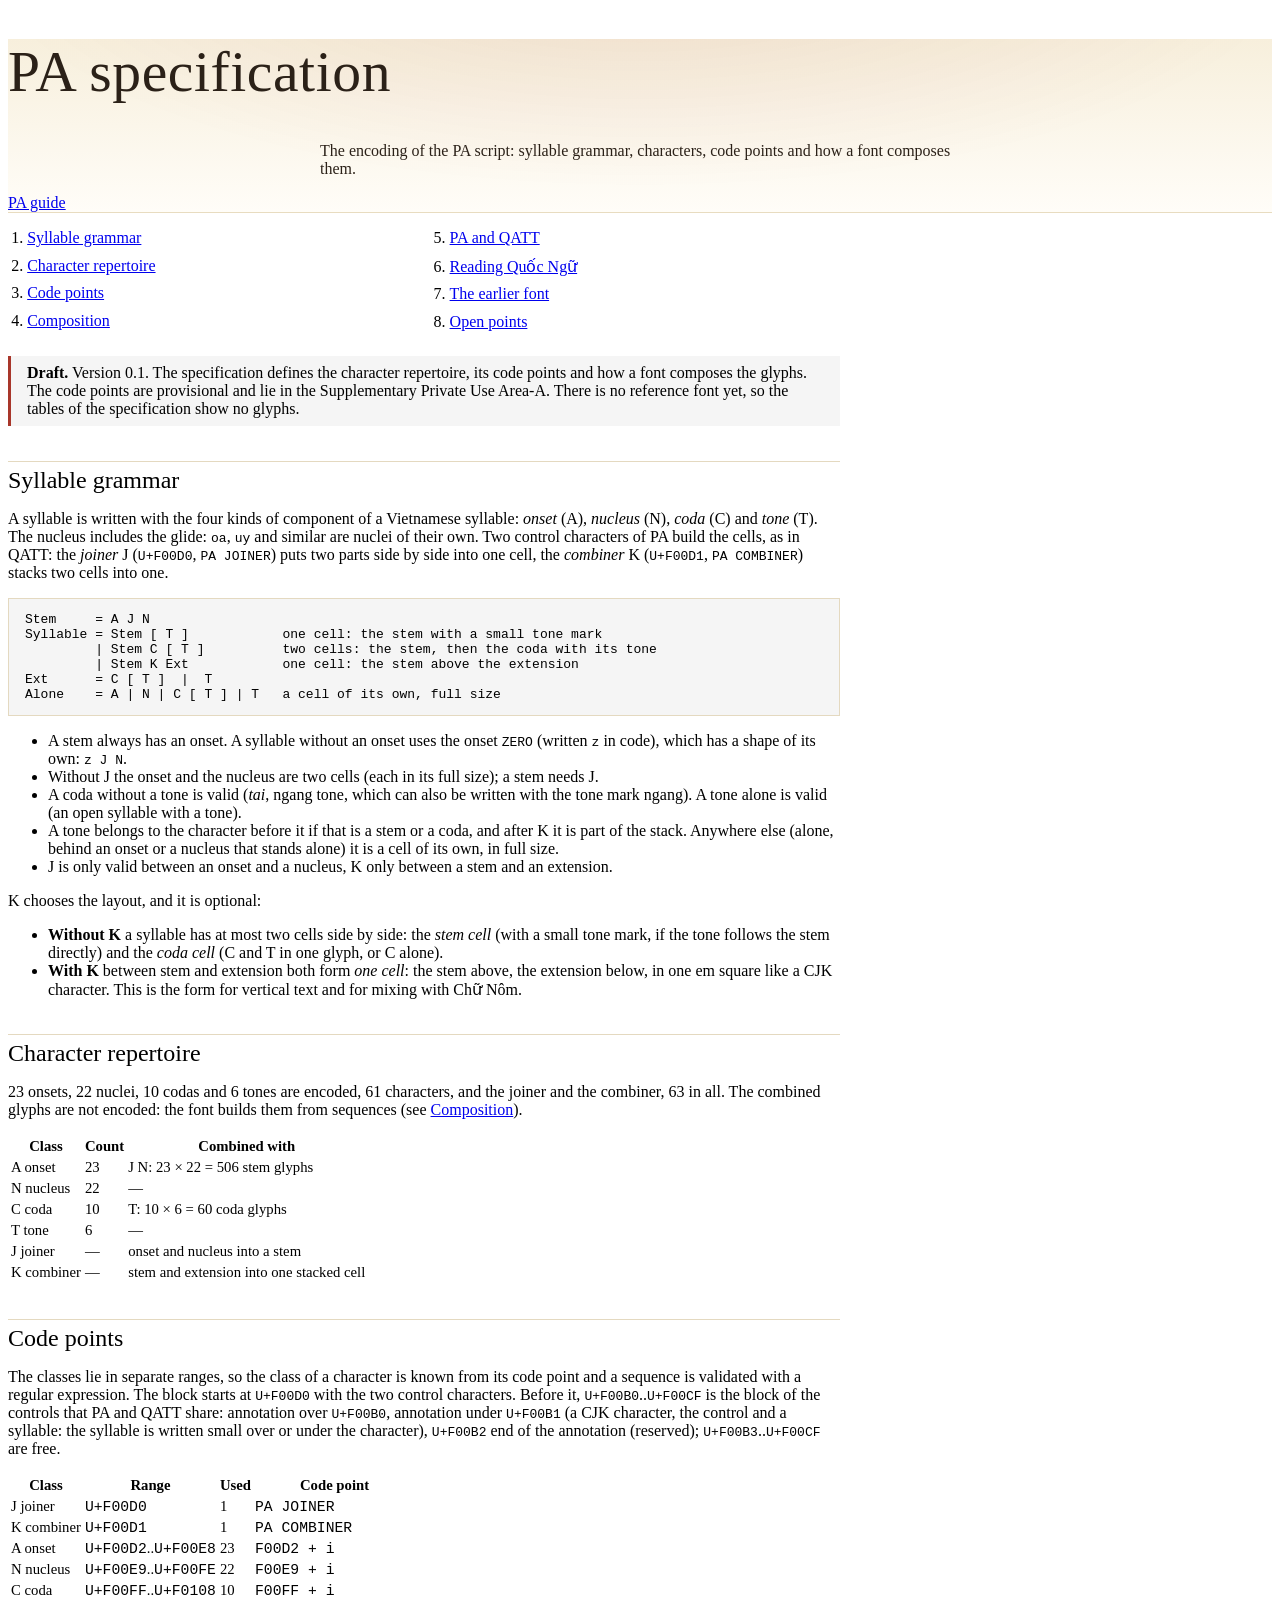
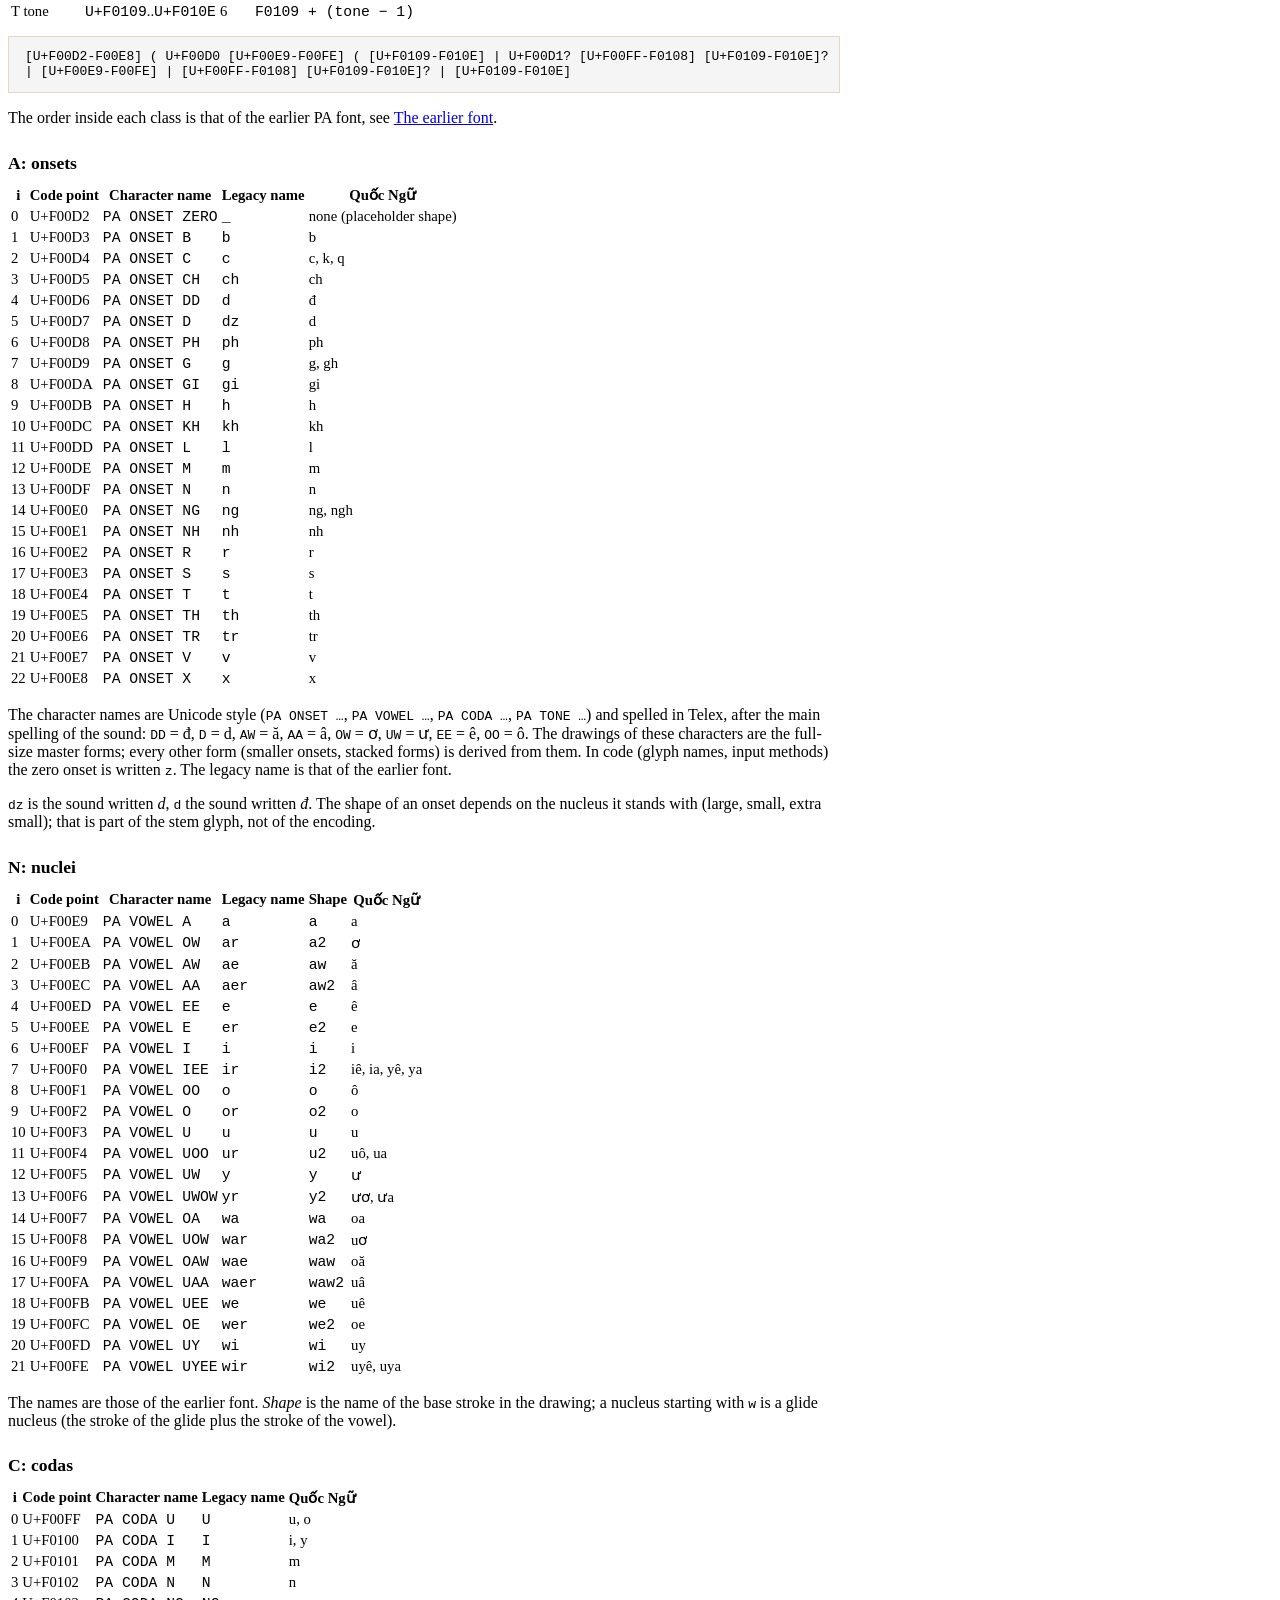
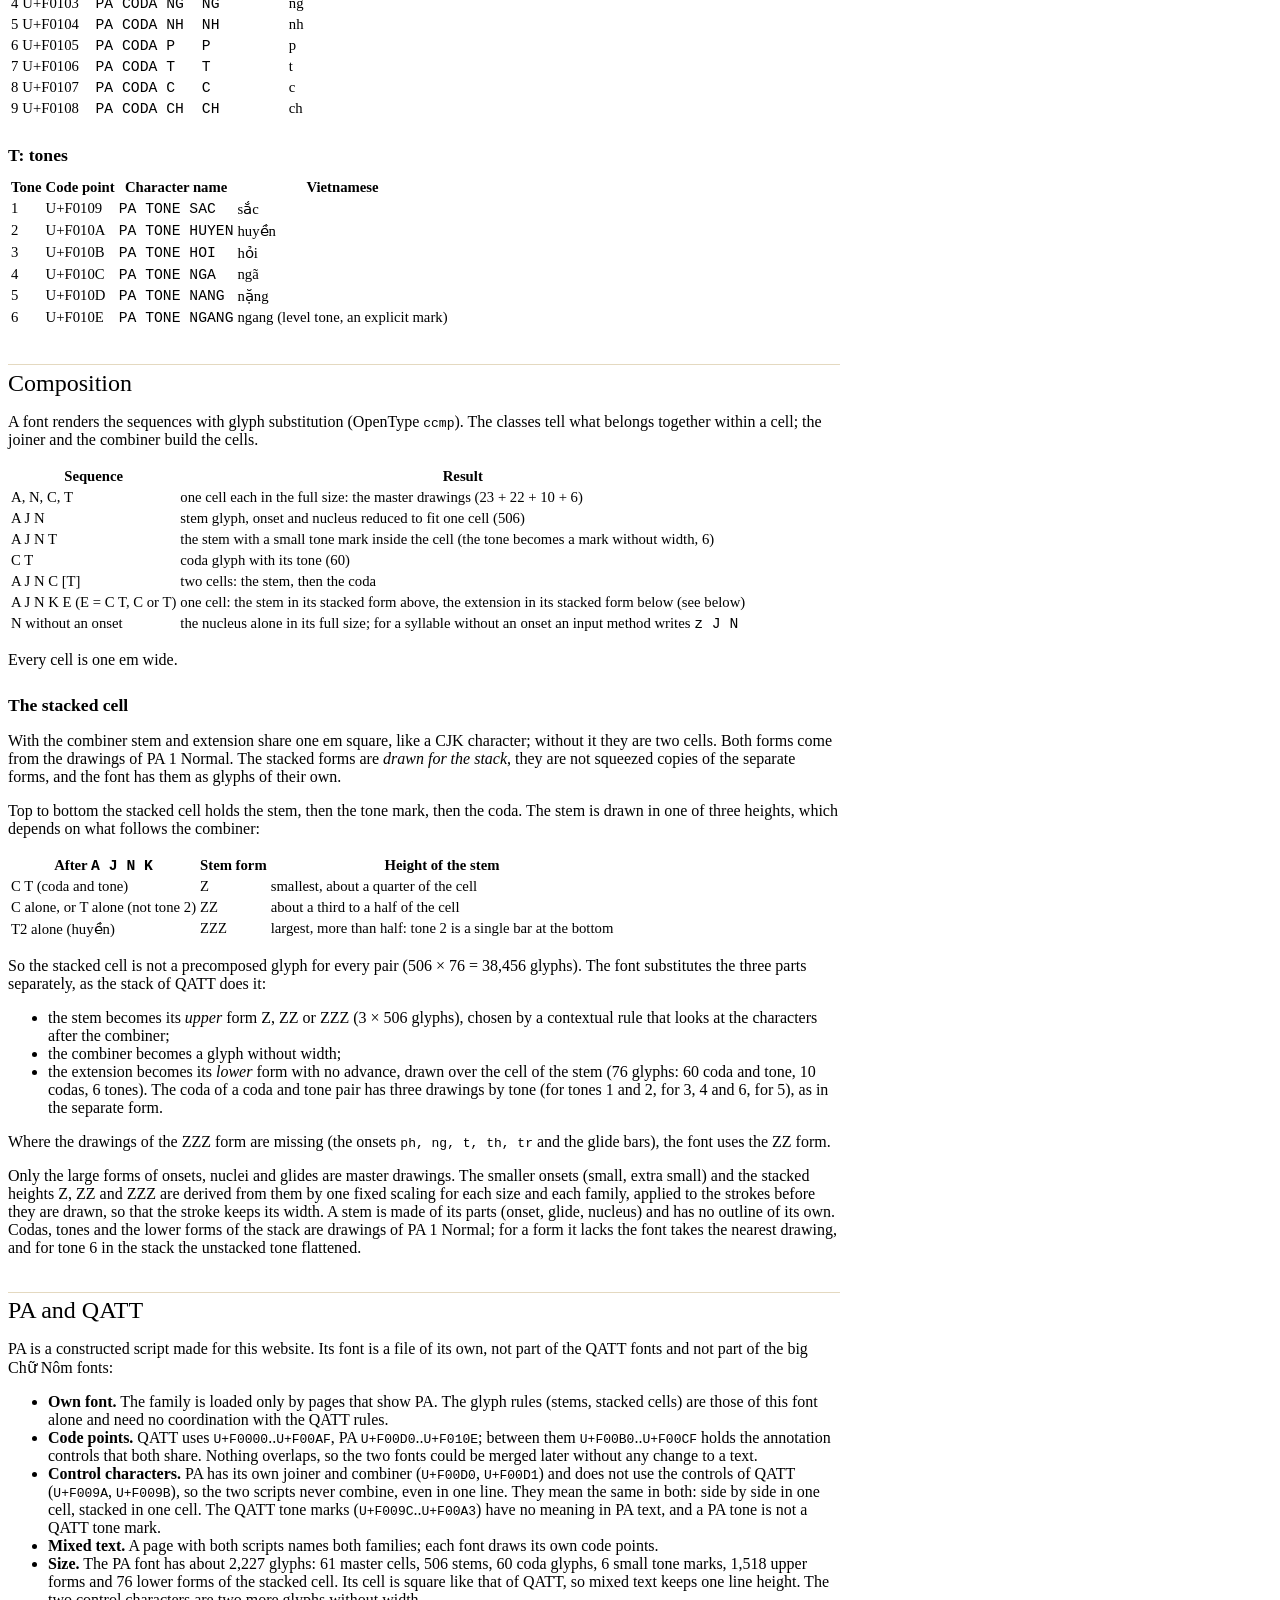
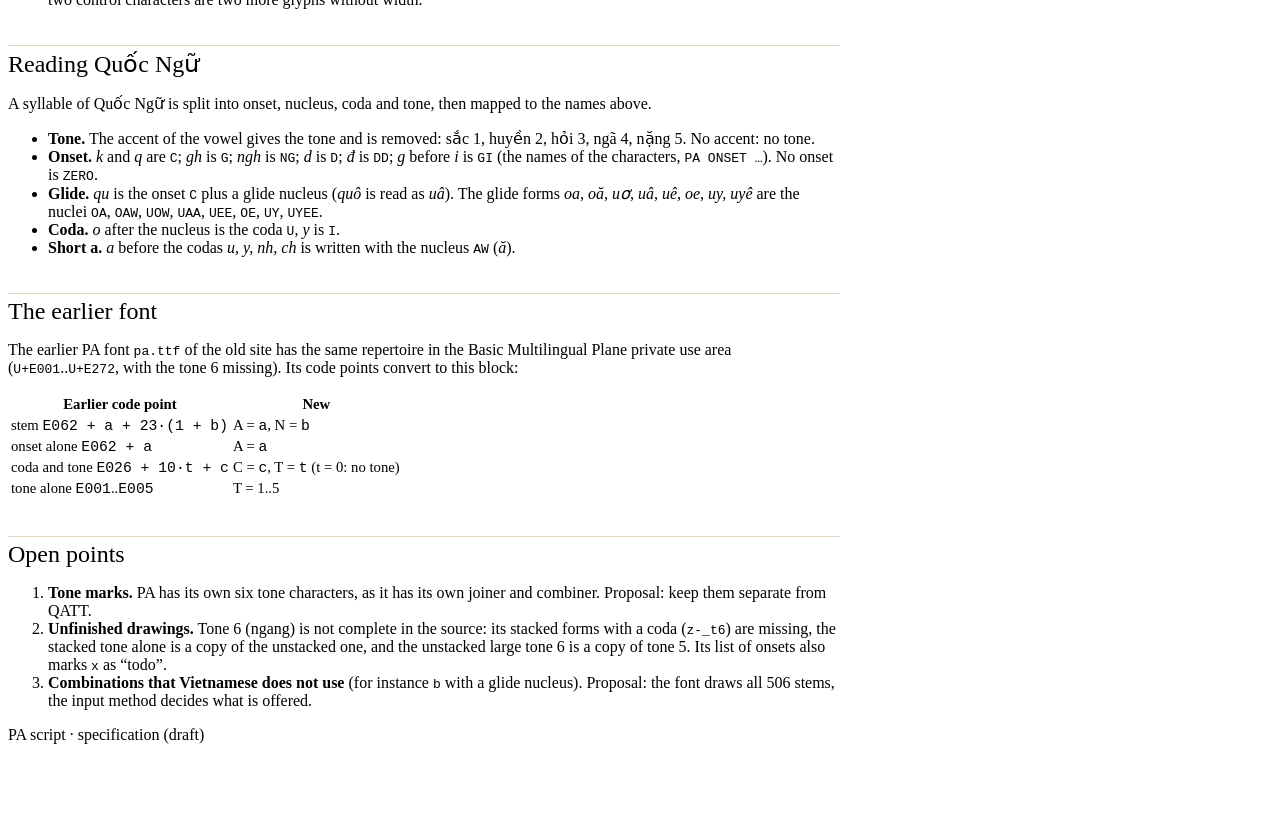
<file: pa/spec.html>
<!DOCTYPE html>
<html lang="en">
<head>
  <meta charset="UTF-8">
  <meta name="viewport" content="width=device-width, initial-scale=1.0">
  <title>PA script: specification</title>
  <meta name="description" content="The specification of the PA script (Phonetic Annotation) for Vietnamese: syllable grammar, characters, code points and composition.">
  <link rel="stylesheet" href="https://qatt.org/vendor/bootstrap/css/bootstrap.min.css">
  <link rel="stylesheet" href="https://qatt.org/css/site.css">
  <script src="https://qatt.org/js/navigation.js"></script>
  <style>
    :root { --ink: #2b2118; --cinnabar: #a8362a; --paper: #f7efdc; --line: #e4d9c0; }
    .hero {
      background:
        radial-gradient(60rem 22rem at 50% -6rem, rgba(168, 54, 42, .10), transparent 70%),
        linear-gradient(180deg, var(--paper) 0%, #fffdf8 100%);
      border-bottom: 1px solid #e8dcc0;
      color: var(--ink);
    }
    .hero h1 { font-family: Georgia, "Times New Roman", serif; font-weight: 400; font-size: clamp(2.2rem, 7vw, 3.6rem); letter-spacing: .01em; }
    .hero .lead { max-width: 40rem; margin-inline: auto; color: var(--bs-secondary-color); }
    .spec { max-width: 52rem; }
        .spec pre { padding: .8rem 1rem; border: 1px solid var(--line); background: color-mix(in srgb, currentColor 4%, transparent); overflow-x: auto; }
    .spec table { font-size: .92rem; }
    .spec td.num, .spec td.code { white-space: nowrap; font-variant-numeric: tabular-nums; }
    .spec td.code { font-family: var(--bs-font-monospace); }
    .status { border-left: 3px solid var(--cinnabar); padding: .5rem 1rem; background: color-mix(in srgb, currentColor 4%, transparent); }
    .toc { columns: 2 16rem; column-gap: 2rem; padding-left: 1.2rem; }

    @font-face { font-family: pa-earlier; src: url(/pages/pa/pa.woff2) format('woff2'), url(/pages/pa/pa.ttf) format('truetype'); }
    .spec h2.part { font-size: 2rem; margin-top: 3rem; border-top: 2px solid var(--cinnabar); }
    .spec h3 { font-family: Georgia, "Times New Roman", serif; font-weight: 400; font-size: 1.5rem; margin: 2.2rem 0 .7rem; padding-top: .3rem; border-top: 1px solid var(--line); }
    .spec h4 { font-size: 1.1rem; margin: 1.6rem 0 .6rem; }
    .toc ol { padding-left: 1.2rem; font-size: .95rem; }
    .toc > li { break-inside: avoid; margin-bottom: .6rem; }
    .pa { font-family: pa-earlier, 'Han-Nom Gothic Supplement', serif; font-weight: 400; }
    .c { color: var(--ink); } .v { color: #0d6efd; } .t { color: #dc3545; }
    .han { font-family: var(--font-cjk, serif); }
    .cells { display: grid; grid-template-columns: repeat(auto-fill, minmax(4.6rem, 1fr)); gap: .5rem .3rem; margin: 1rem 0; text-align: center; }
    .cell { display: flex; flex-direction: column; align-items: center; line-height: 1.15; }
    .cell .pa { font-size: 2.4rem; line-height: 1.1; }
    .cell .sp { font-size: .85rem; }
    .cell .ipa { font-size: .75rem; color: var(--bs-secondary-color); }
    .sample { font-size: 5rem; text-align: center; line-height: 1.2; margin: .5rem 0 0; letter-spacing: .05em; }
    .ex { font-size: 2.2rem; white-space: nowrap; }
    td.han { font-size: 1.5rem; }
    img.chart { max-width: 100%; height: auto; border: 1px solid var(--line); background: #fff; }
    u { text-decoration: none; font-weight: 600; color: var(--cinnabar); }
  </style>
</head>
<body>
<header class="hero pt-5 pb-4">
  <div class="container text-center">
    <h1 class="mb-3" data-vi="Đặc tả chữ PA">PA specification</h1>
    <p class="lead">The encoding of the PA script: syllable grammar, characters, code points and how a font composes them.</p>
    <a class="btn btn-cinnabar btn-pill" href="/chunom/pa/"><span data-vi="Hướng dẫn PA">PA guide</span></a>
  </div>
</header>

<main class="container spec py-4">
  <nav aria-label="Contents">
    <ol class="toc">
      <li><a href="#grammar">Syllable grammar</a></li>
      <li><a href="#repertoire">Character repertoire</a></li>
      <li><a href="#codes">Code points</a></li>
      <li><a href="#composition">Composition</a></li>
      <li><a href="#qatt">PA and QATT</a></li>
      <li><a href="#reading">Reading Quốc Ngữ</a></li>
      <li><a href="#legacy">The earlier font</a></li>
      <li><a href="#open">Open points</a></li>
    </ol>
  </nav>

  <p class="status small"><strong>Draft.</strong> Version 0.1. The specification defines the character repertoire, its code points and how a font composes the glyphs. The code points are provisional and lie in the Supplementary Private Use Area-A. There is no reference font yet, so the tables of the specification show no glyphs.</p>
<h3 id="grammar" data-vi="Ngữ pháp âm tiết">Syllable grammar</h3>
  <p>A syllable is written with the four kinds of component of a Vietnamese syllable: <em>onset</em> (A), <em>nucleus</em> (N), <em>coda</em> (C) and <em>tone</em> (T). The nucleus includes the glide: <code>oa</code>, <code>uy</code> and similar are nuclei of their own. Two control characters of PA build the cells, as in QATT: the <em>joiner</em> J (<code>U+F00D0</code>, <code>PA JOINER</code>) puts two parts side by side into one cell, the <em>combiner</em> K (<code>U+F00D1</code>, <code>PA COMBINER</code>) stacks two cells into one.</p>
<pre>Stem     = A J N
Syllable = Stem [ T ]            one cell: the stem with a small tone mark
         | Stem C [ T ]          two cells: the stem, then the coda with its tone
         | Stem K Ext            one cell: the stem above the extension
Ext      = C [ T ]  |  T
Alone    = A | N | C [ T ] | T   a cell of its own, full size</pre>
  <ul>
    <li>A stem always has an onset. A syllable without an onset uses the onset <code>ZERO</code> (written <code>z</code> in code), which has a shape of its own: <code>z J N</code>.</li>
    <li>Without J the onset and the nucleus are two cells (each in its full size); a stem needs J.</li>
    <li>A coda without a tone is valid (<em>tai</em>, ngang tone, which can also be written with the tone mark ngang). A tone alone is valid (an open syllable with a tone).</li>
    <li>A tone belongs to the character before it if that is a stem or a coda, and after K it is part of the stack. Anywhere else (alone, behind an onset or a nucleus that stands alone) it is a cell of its own, in full size.</li>
    <li>J is only valid between an onset and a nucleus, K only between a stem and an extension.</li>
  </ul>
  <p>K chooses the layout, and it is optional:</p>
  <ul>
    <li><strong>Without K</strong> a syllable has at most two cells side by side: the <em>stem cell</em> (with a small tone mark, if the tone follows the stem directly) and the <em>coda cell</em> (C and T in one glyph, or C alone).</li>
    <li><strong>With K</strong> between stem and extension both form <em>one cell</em>: the stem above, the extension below, in one em square like a CJK character. This is the form for vertical text and for mixing with Chữ Nôm.</li>
  </ul>

  <h3 id="repertoire" data-vi="Bộ ký tự">Character repertoire</h3>
  <p>23 onsets, 22 nuclei, 10 codas and 6 tones are encoded, 61 characters, and the joiner and the combiner, 63 in all. The combined glyphs are not encoded: the font builds them from sequences (see <a href="#composition">Composition</a>).</p>
  <table class="table table-sm w-auto">
    <thead><tr><th>Class</th><th>Count</th><th>Combined with</th></tr></thead>
    <tbody>
      <tr><td>A onset</td><td>23</td><td>J N: 23 × 22 = 506 stem glyphs</td></tr>
      <tr><td>N nucleus</td><td>22</td><td>—</td></tr>
      <tr><td>C coda</td><td>10</td><td>T: 10 × 6 = 60 coda glyphs</td></tr>
      <tr><td>T tone</td><td>6</td><td>—</td></tr>
      <tr><td>J joiner</td><td>—</td><td>onset and nucleus into a stem</td></tr>
      <tr><td>K combiner</td><td>—</td><td>stem and extension into one stacked cell</td></tr>
    </tbody>
  </table>

  <h3 id="codes" data-vi="Mã ký tự">Code points</h3>
  <p>The classes lie in separate ranges, so the class of a character is known from its code point and a sequence is validated with a regular expression. The block starts at <code>U+F00D0</code> with the two control characters. Before it, <code>U+F00B0</code>..<code>U+F00CF</code> is the block of the controls that PA and QATT share: annotation over <code>U+F00B0</code>, annotation under <code>U+F00B1</code> (a CJK character, the control and a syllable: the syllable is written small over or under the character), <code>U+F00B2</code> end of the annotation (reserved); <code>U+F00B3</code>..<code>U+F00CF</code> are free.</p>
  <table class="table table-sm w-auto">
    <thead><tr><th>Class</th><th>Range</th><th>Used</th><th>Code point</th></tr></thead>
    <tbody>
      <tr><td>J joiner</td><td><code>U+F00D0</code></td><td>1</td><td><code>PA JOINER</code></td></tr>
      <tr><td>K combiner</td><td><code>U+F00D1</code></td><td>1</td><td><code>PA COMBINER</code></td></tr>
      <tr><td>A onset</td><td><code>U+F00D2</code>..<code>U+F00E8</code></td><td>23</td><td><code>F00D2 + i</code></td></tr>
      <tr><td>N nucleus</td><td><code>U+F00E9</code>..<code>U+F00FE</code></td><td>22</td><td><code>F00E9 + i</code></td></tr>
      <tr><td>C coda</td><td><code>U+F00FF</code>..<code>U+F0108</code></td><td>10</td><td><code>F00FF + i</code></td></tr>
      <tr><td>T tone</td><td><code>U+F0109</code>..<code>U+F010E</code></td><td>6</td><td><code>F0109 + (tone − 1)</code></td></tr>
    </tbody>
  </table>
<pre>[U+F00D2-F00E8] ( U+F00D0 [U+F00E9-F00FE] ( [U+F0109-F010E] | U+F00D1? [U+F00FF-F0108] [U+F0109-F010E]? | U+F00D1 [U+F0109-F010E] )? )?
| [U+F00E9-F00FE] | [U+F00FF-F0108] [U+F0109-F010E]? | [U+F0109-F010E]</pre>
  <p>The order inside each class is that of the earlier PA font, see <a href="#legacy">The earlier font</a>.</p>

  <h4>A: onsets</h4>
  <div class="table-responsive"><table class="table table-sm w-auto">
    <thead><tr><th>i</th><th>Code point</th><th>Character name</th><th>Legacy name</th><th>Quốc Ngữ</th></tr></thead>
    <tbody>
<tr><td class="num">0</td><td class="code">U+F00D2</td><td><code>PA ONSET ZERO</code></td><td><code>_</code></td><td>none (placeholder shape)</td></tr>
<tr><td class="num">1</td><td class="code">U+F00D3</td><td><code>PA ONSET B</code></td><td><code>b</code></td><td>b</td></tr>
<tr><td class="num">2</td><td class="code">U+F00D4</td><td><code>PA ONSET C</code></td><td><code>c</code></td><td>c, k, q</td></tr>
<tr><td class="num">3</td><td class="code">U+F00D5</td><td><code>PA ONSET CH</code></td><td><code>ch</code></td><td>ch</td></tr>
<tr><td class="num">4</td><td class="code">U+F00D6</td><td><code>PA ONSET DD</code></td><td><code>d</code></td><td>đ</td></tr>
<tr><td class="num">5</td><td class="code">U+F00D7</td><td><code>PA ONSET D</code></td><td><code>dz</code></td><td>d</td></tr>
<tr><td class="num">6</td><td class="code">U+F00D8</td><td><code>PA ONSET PH</code></td><td><code>ph</code></td><td>ph</td></tr>
<tr><td class="num">7</td><td class="code">U+F00D9</td><td><code>PA ONSET G</code></td><td><code>g</code></td><td>g, gh</td></tr>
<tr><td class="num">8</td><td class="code">U+F00DA</td><td><code>PA ONSET GI</code></td><td><code>gi</code></td><td>gi</td></tr>
<tr><td class="num">9</td><td class="code">U+F00DB</td><td><code>PA ONSET H</code></td><td><code>h</code></td><td>h</td></tr>
<tr><td class="num">10</td><td class="code">U+F00DC</td><td><code>PA ONSET KH</code></td><td><code>kh</code></td><td>kh</td></tr>
<tr><td class="num">11</td><td class="code">U+F00DD</td><td><code>PA ONSET L</code></td><td><code>l</code></td><td>l</td></tr>
<tr><td class="num">12</td><td class="code">U+F00DE</td><td><code>PA ONSET M</code></td><td><code>m</code></td><td>m</td></tr>
<tr><td class="num">13</td><td class="code">U+F00DF</td><td><code>PA ONSET N</code></td><td><code>n</code></td><td>n</td></tr>
<tr><td class="num">14</td><td class="code">U+F00E0</td><td><code>PA ONSET NG</code></td><td><code>ng</code></td><td>ng, ngh</td></tr>
<tr><td class="num">15</td><td class="code">U+F00E1</td><td><code>PA ONSET NH</code></td><td><code>nh</code></td><td>nh</td></tr>
<tr><td class="num">16</td><td class="code">U+F00E2</td><td><code>PA ONSET R</code></td><td><code>r</code></td><td>r</td></tr>
<tr><td class="num">17</td><td class="code">U+F00E3</td><td><code>PA ONSET S</code></td><td><code>s</code></td><td>s</td></tr>
<tr><td class="num">18</td><td class="code">U+F00E4</td><td><code>PA ONSET T</code></td><td><code>t</code></td><td>t</td></tr>
<tr><td class="num">19</td><td class="code">U+F00E5</td><td><code>PA ONSET TH</code></td><td><code>th</code></td><td>th</td></tr>
<tr><td class="num">20</td><td class="code">U+F00E6</td><td><code>PA ONSET TR</code></td><td><code>tr</code></td><td>tr</td></tr>
<tr><td class="num">21</td><td class="code">U+F00E7</td><td><code>PA ONSET V</code></td><td><code>v</code></td><td>v</td></tr>
<tr><td class="num">22</td><td class="code">U+F00E8</td><td><code>PA ONSET X</code></td><td><code>x</code></td><td>x</td></tr>
    </tbody>
  </table></div>
  <p class="small text-body-secondary">The character names are Unicode style (<code>PA ONSET …</code>, <code>PA VOWEL …</code>, <code>PA CODA …</code>, <code>PA TONE …</code>) and spelled in Telex, after the main spelling of the sound: <code>DD</code> = đ, <code>D</code> = d, <code>AW</code> = ă, <code>AA</code> = â, <code>OW</code> = ơ, <code>UW</code> = ư, <code>EE</code> = ê, <code>OO</code> = ô. The drawings of these characters are the full-size master forms; every other form (smaller onsets, stacked forms) is derived from them. In code (glyph names, input methods) the zero onset is written <code>z</code>. The legacy name is that of the earlier font.</p>
  <p class="small text-body-secondary"><code>dz</code> is the sound written <em>d</em>, <code>d</code> the sound written <em>đ</em>. The shape of an onset depends on the nucleus it stands with (large, small, extra small); that is part of the stem glyph, not of the encoding.</p>

  <h4>N: nuclei</h4>
  <div class="table-responsive"><table class="table table-sm w-auto">
    <thead><tr><th>i</th><th>Code point</th><th>Character name</th><th>Legacy name</th><th>Shape</th><th>Quốc Ngữ</th></tr></thead>
    <tbody>
<tr><td class="num">0</td><td class="code">U+F00E9</td><td><code>PA VOWEL A</code></td><td><code>a</code></td><td><code>a</code></td><td>a</td></tr>
<tr><td class="num">1</td><td class="code">U+F00EA</td><td><code>PA VOWEL OW</code></td><td><code>ar</code></td><td><code>a2</code></td><td>ơ</td></tr>
<tr><td class="num">2</td><td class="code">U+F00EB</td><td><code>PA VOWEL AW</code></td><td><code>ae</code></td><td><code>aw</code></td><td>ă</td></tr>
<tr><td class="num">3</td><td class="code">U+F00EC</td><td><code>PA VOWEL AA</code></td><td><code>aer</code></td><td><code>aw2</code></td><td>â</td></tr>
<tr><td class="num">4</td><td class="code">U+F00ED</td><td><code>PA VOWEL EE</code></td><td><code>e</code></td><td><code>e</code></td><td>ê</td></tr>
<tr><td class="num">5</td><td class="code">U+F00EE</td><td><code>PA VOWEL E</code></td><td><code>er</code></td><td><code>e2</code></td><td>e</td></tr>
<tr><td class="num">6</td><td class="code">U+F00EF</td><td><code>PA VOWEL I</code></td><td><code>i</code></td><td><code>i</code></td><td>i</td></tr>
<tr><td class="num">7</td><td class="code">U+F00F0</td><td><code>PA VOWEL IEE</code></td><td><code>ir</code></td><td><code>i2</code></td><td>iê, ia, yê, ya</td></tr>
<tr><td class="num">8</td><td class="code">U+F00F1</td><td><code>PA VOWEL OO</code></td><td><code>o</code></td><td><code>o</code></td><td>ô</td></tr>
<tr><td class="num">9</td><td class="code">U+F00F2</td><td><code>PA VOWEL O</code></td><td><code>or</code></td><td><code>o2</code></td><td>o</td></tr>
<tr><td class="num">10</td><td class="code">U+F00F3</td><td><code>PA VOWEL U</code></td><td><code>u</code></td><td><code>u</code></td><td>u</td></tr>
<tr><td class="num">11</td><td class="code">U+F00F4</td><td><code>PA VOWEL UOO</code></td><td><code>ur</code></td><td><code>u2</code></td><td>uô, ua</td></tr>
<tr><td class="num">12</td><td class="code">U+F00F5</td><td><code>PA VOWEL UW</code></td><td><code>y</code></td><td><code>y</code></td><td>ư</td></tr>
<tr><td class="num">13</td><td class="code">U+F00F6</td><td><code>PA VOWEL UWOW</code></td><td><code>yr</code></td><td><code>y2</code></td><td>ươ, ưa</td></tr>
<tr><td class="num">14</td><td class="code">U+F00F7</td><td><code>PA VOWEL OA</code></td><td><code>wa</code></td><td><code>wa</code></td><td>oa</td></tr>
<tr><td class="num">15</td><td class="code">U+F00F8</td><td><code>PA VOWEL UOW</code></td><td><code>war</code></td><td><code>wa2</code></td><td>uơ</td></tr>
<tr><td class="num">16</td><td class="code">U+F00F9</td><td><code>PA VOWEL OAW</code></td><td><code>wae</code></td><td><code>waw</code></td><td>oă</td></tr>
<tr><td class="num">17</td><td class="code">U+F00FA</td><td><code>PA VOWEL UAA</code></td><td><code>waer</code></td><td><code>waw2</code></td><td>uâ</td></tr>
<tr><td class="num">18</td><td class="code">U+F00FB</td><td><code>PA VOWEL UEE</code></td><td><code>we</code></td><td><code>we</code></td><td>uê</td></tr>
<tr><td class="num">19</td><td class="code">U+F00FC</td><td><code>PA VOWEL OE</code></td><td><code>wer</code></td><td><code>we2</code></td><td>oe</td></tr>
<tr><td class="num">20</td><td class="code">U+F00FD</td><td><code>PA VOWEL UY</code></td><td><code>wi</code></td><td><code>wi</code></td><td>uy</td></tr>
<tr><td class="num">21</td><td class="code">U+F00FE</td><td><code>PA VOWEL UYEE</code></td><td><code>wir</code></td><td><code>wi2</code></td><td>uyê, uya</td></tr>
    </tbody>
  </table></div>
  <p class="small text-body-secondary">The names are those of the earlier font. <em>Shape</em> is the name of the base stroke in the drawing; a nucleus starting with <code>w</code> is a glide nucleus (the stroke of the glide plus the stroke of the vowel).</p>

  <h4>C: codas</h4>
  <div class="table-responsive"><table class="table table-sm w-auto">
    <thead><tr><th>i</th><th>Code point</th><th>Character name</th><th>Legacy name</th><th>Quốc Ngữ</th></tr></thead>
    <tbody>
<tr><td class="num">0</td><td class="code">U+F00FF</td><td><code>PA CODA U</code></td><td><code>U</code></td><td>u, o</td></tr>
<tr><td class="num">1</td><td class="code">U+F0100</td><td><code>PA CODA I</code></td><td><code>I</code></td><td>i, y</td></tr>
<tr><td class="num">2</td><td class="code">U+F0101</td><td><code>PA CODA M</code></td><td><code>M</code></td><td>m</td></tr>
<tr><td class="num">3</td><td class="code">U+F0102</td><td><code>PA CODA N</code></td><td><code>N</code></td><td>n</td></tr>
<tr><td class="num">4</td><td class="code">U+F0103</td><td><code>PA CODA NG</code></td><td><code>NG</code></td><td>ng</td></tr>
<tr><td class="num">5</td><td class="code">U+F0104</td><td><code>PA CODA NH</code></td><td><code>NH</code></td><td>nh</td></tr>
<tr><td class="num">6</td><td class="code">U+F0105</td><td><code>PA CODA P</code></td><td><code>P</code></td><td>p</td></tr>
<tr><td class="num">7</td><td class="code">U+F0106</td><td><code>PA CODA T</code></td><td><code>T</code></td><td>t</td></tr>
<tr><td class="num">8</td><td class="code">U+F0107</td><td><code>PA CODA C</code></td><td><code>C</code></td><td>c</td></tr>
<tr><td class="num">9</td><td class="code">U+F0108</td><td><code>PA CODA CH</code></td><td><code>CH</code></td><td>ch</td></tr>
    </tbody>
  </table></div>

  <h4>T: tones</h4>
  <div class="table-responsive"><table class="table table-sm w-auto">
    <thead><tr><th>Tone</th><th>Code point</th><th>Character name</th><th>Vietnamese</th></tr></thead>
    <tbody>
<tr><td class="num">1</td><td class="code">U+F0109</td><td><code>PA TONE SAC</code></td><td>sắc</td></tr>
<tr><td class="num">2</td><td class="code">U+F010A</td><td><code>PA TONE HUYEN</code></td><td>huyền</td></tr>
<tr><td class="num">3</td><td class="code">U+F010B</td><td><code>PA TONE HOI</code></td><td>hỏi</td></tr>
<tr><td class="num">4</td><td class="code">U+F010C</td><td><code>PA TONE NGA</code></td><td>ngã</td></tr>
<tr><td class="num">5</td><td class="code">U+F010D</td><td><code>PA TONE NANG</code></td><td>nặng</td></tr>
<tr><td class="num">6</td><td class="code">U+F010E</td><td><code>PA TONE NGANG</code></td><td>ngang (level tone, an explicit mark)</td></tr>
    </tbody>
  </table></div>

  <h3 id="composition" data-vi="Ghép ký tự">Composition</h3>
  <p>A font renders the sequences with glyph substitution (OpenType <code>ccmp</code>). The classes tell what belongs together within a cell; the joiner and the combiner build the cells.</p>
  <table class="table table-sm">
    <thead><tr><th>Sequence</th><th>Result</th></tr></thead>
    <tbody>
      <tr><td>A, N, C, T</td><td>one cell each in the full size: the master drawings (23 + 22 + 10 + 6)</td></tr>
      <tr><td>A J N</td><td>stem glyph, onset and nucleus reduced to fit one cell (506)</td></tr>
      <tr><td>A J N T</td><td>the stem with a small tone mark inside the cell (the tone becomes a mark without width, 6)</td></tr>
      <tr><td>C T</td><td>coda glyph with its tone (60)</td></tr>
      <tr><td>A J N C [T]</td><td>two cells: the stem, then the coda</td></tr>
      <tr><td>A J N K E (E = C T, C or T)</td><td>one cell: the stem in its stacked form above, the extension in its stacked form below (see below)</td></tr>
      <tr><td>N without an onset</td><td>the nucleus alone in its full size; for a syllable without an onset an input method writes <code>z J N</code></td></tr>
    </tbody>
  </table>
  <p>Every cell is one em wide.</p>
  <h4>The stacked cell</h4>
  <p>With the combiner stem and extension share one em square, like a CJK character; without it they are two cells. Both forms come from the drawings of PA 1 Normal. The stacked forms are <em>drawn for the stack</em>, they are not squeezed copies of the separate forms, and the font has them as glyphs of their own.</p>
  <p>Top to bottom the stacked cell holds the stem, then the tone mark, then the coda. The stem is drawn in one of three heights, which depends on what follows the combiner:</p>
  <table class="table table-sm">
    <thead><tr><th>After <code>A J N K</code></th><th>Stem form</th><th>Height of the stem</th></tr></thead>
    <tbody>
      <tr><td>C T (coda and tone)</td><td>Z</td><td>smallest, about a quarter of the cell</td></tr>
      <tr><td>C alone, or T alone (not tone 2)</td><td>ZZ</td><td>about a third to a half of the cell</td></tr>
      <tr><td>T2 alone (huyền)</td><td>ZZZ</td><td>largest, more than half: tone 2 is a single bar at the bottom</td></tr>
    </tbody>
  </table>
  <p>So the stacked cell is not a precomposed glyph for every pair (506 × 76 = 38,456 glyphs). The font substitutes the three parts separately, as the stack of QATT does it:</p>
  <ul>
    <li>the stem becomes its <em>upper</em> form Z, ZZ or ZZZ (3 × 506 glyphs), chosen by a contextual rule that looks at the characters after the combiner;</li>
    <li>the combiner becomes a glyph without width;</li>
    <li>the extension becomes its <em>lower</em> form with no advance, drawn over the cell of the stem (76 glyphs: 60 coda and tone, 10 codas, 6 tones). The coda of a coda and tone pair has three drawings by tone (for tones 1 and 2, for 3, 4 and 6, for 5), as in the separate form.</li>
  </ul>
  <p>Where the drawings of the ZZZ form are missing (the onsets <code>ph, ng, t, th, tr</code> and the glide bars), the font uses the ZZ form.</p>
  <p>Only the large forms of onsets, nuclei and glides are master drawings. The smaller onsets (small, extra small) and the stacked heights Z, ZZ and ZZZ are derived from them by one fixed scaling for each size and each family, applied to the strokes before they are drawn, so that the stroke keeps its width. A stem is made of its parts (onset, glide, nucleus) and has no outline of its own. Codas, tones and the lower forms of the stack are drawings of PA 1 Normal; for a form it lacks the font takes the nearest drawing, and for tone 6 in the stack the unstacked tone flattened.</p>

  <h3 id="qatt" data-vi="PA và QATT">PA and QATT</h3>
  <p>PA is a constructed script made for this website. Its font is a file of its own, not part of the QATT fonts and not part of the big Chữ Nôm fonts:</p>
  <ul>
    <li><strong>Own font.</strong> The family is loaded only by pages that show PA. The glyph rules (stems, stacked cells) are those of this font alone and need no coordination with the QATT rules.</li>
    <li><strong>Code points.</strong> QATT uses <code>U+F0000</code>..<code>U+F00AF</code>, PA <code>U+F00D0</code>..<code>U+F010E</code>; between them <code>U+F00B0</code>..<code>U+F00CF</code> holds the annotation controls that both share. Nothing overlaps, so the two fonts could be merged later without any change to a text.</li>
    <li><strong>Control characters.</strong> PA has its own joiner and combiner (<code>U+F00D0</code>, <code>U+F00D1</code>) and does not use the controls of QATT (<code>U+F009A</code>, <code>U+F009B</code>), so the two scripts never combine, even in one line. They mean the same in both: side by side in one cell, stacked in one cell. The QATT tone marks (<code>U+F009C</code>..<code>U+F00A3</code>) have no meaning in PA text, and a PA tone is not a QATT tone mark.</li>
    <li><strong>Mixed text.</strong> A page with both scripts names both families; each font draws its own code points.</li>
    <li><strong>Size.</strong> The PA font has about 2,227 glyphs: 61 master cells, 506 stems, 60 coda glyphs, 6 small tone marks, 1,518 upper forms and 76 lower forms of the stacked cell. Its cell is square like that of QATT, so mixed text keeps one line height. The two control characters are two more glyphs without width.</li>
  </ul>

  <h3 id="reading" data-vi="Đọc chữ quốc ngữ">Reading Quốc Ngữ</h3>
  <p>A syllable of Quốc Ngữ is split into onset, nucleus, coda and tone, then mapped to the names above.</p>
  <ul>
    <li><strong>Tone.</strong> The accent of the vowel gives the tone and is removed: sắc 1, huyền 2, hỏi 3, ngã 4, nặng 5. No accent: no tone.</li>
    <li><strong>Onset.</strong> <em>k</em> and <em>q</em> are <code>C</code>; <em>gh</em> is <code>G</code>; <em>ngh</em> is <code>NG</code>; <em>d</em> is <code>D</code>; <em>đ</em> is <code>DD</code>; <em>g</em> before <em>i</em> is <code>GI</code> (the names of the characters, <code>PA ONSET …</code>). No onset is <code>ZERO</code>.</li>
    <li><strong>Glide.</strong> <em>qu</em> is the onset <code>C</code> plus a glide nucleus (<em>quô</em> is read as <em>uâ</em>). The glide forms <em>oa, oă, uơ, uâ, uê, oe, uy, uyê</em> are the nuclei <code>OA</code>, <code>OAW</code>, <code>UOW</code>, <code>UAA</code>, <code>UEE</code>, <code>OE</code>, <code>UY</code>, <code>UYEE</code>.</li>
    <li><strong>Coda.</strong> <em>o</em> after the nucleus is the coda <code>U</code>, <em>y</em> is <code>I</code>.</li>
    <li><strong>Short a.</strong> <em>a</em> before the codas <em>u, y, nh, ch</em> is written with the nucleus <code>AW</code> (<em>ă</em>).</li>
  </ul>

  <h3 id="legacy" data-vi="Phông chữ trước đây">The earlier font</h3>
  <p>The earlier PA font <code>pa.ttf</code> of the old site has the same repertoire in the Basic Multilingual Plane private use area (<code>U+E001</code>..<code>U+E272</code>, with the tone 6 missing). Its code points convert to this block:</p>
  <table class="table table-sm">
    <thead><tr><th>Earlier code point</th><th>New</th></tr></thead>
    <tbody>
      <tr><td>stem <code>E062 + a + 23·(1 + b)</code></td><td>A = <code>a</code>, N = <code>b</code></td></tr>
      <tr><td>onset alone <code>E062 + a</code></td><td>A = <code>a</code></td></tr>
      <tr><td>coda and tone <code>E026 + 10·t + c</code></td><td>C = <code>c</code>, T = <code>t</code> (t = 0: no tone)</td></tr>
      <tr><td>tone alone <code>E001</code>..<code>E005</code></td><td>T = 1..5</td></tr>
    </tbody>
  </table>

  <h3 id="open" data-vi="Điểm còn mở">Open points</h3>
  <ol>
    <li><strong>Tone marks.</strong> PA has its own six tone characters, as it has its own joiner and combiner. Proposal: keep them separate from QATT.</li>
    <li><strong>Unfinished drawings.</strong> Tone 6 (ngang) is not complete in the source: its stacked forms with a coda (<code>z-_t6</code>) are missing, the stacked tone alone is a copy of the unstacked one, and the unstacked large tone 6 is a copy of tone 5. Its list of onsets also marks <code>x</code> as “todo”.</li>
    <li><strong>Combinations that Vietnamese does not use</strong> (for instance <code>b</code> with a glide nucleus). Proposal: the font draws all 506 stems, the input method decides what is offered.</li>
  </ol>
</main>

<footer class="container pb-4 text-secondary small"><p>PA script · specification (draft)</p></footer>
</body>
</html>
</file>
